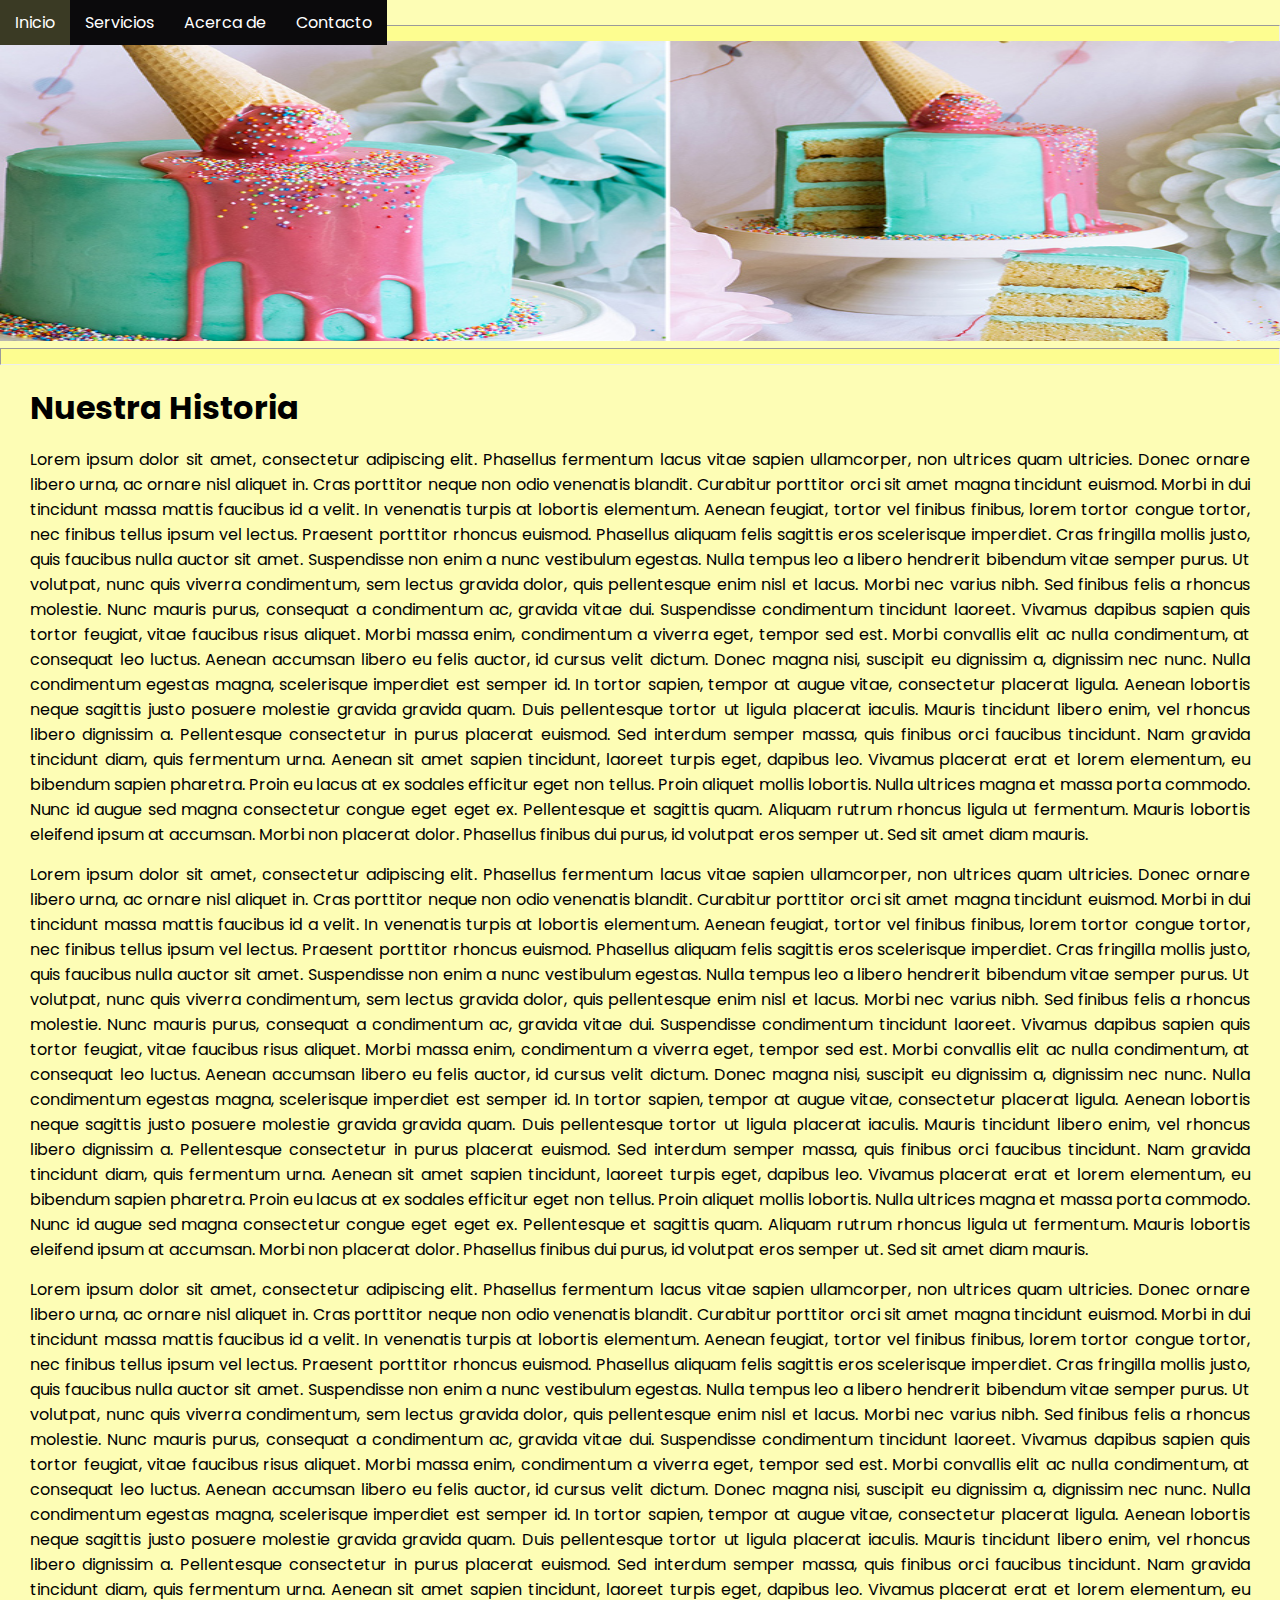
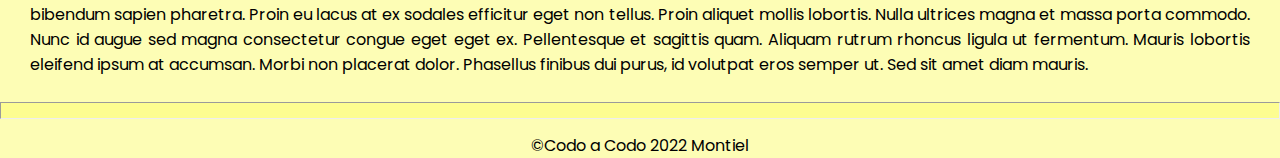
<file: web/index.html>
<!DOCTYPE html>
<html lang="en">
<head>
    <title>Proyecto CaC 2022 Java Montiel</title>
    <link rel="icon" href="./Images/CodoACodo.png">
    <meta charset="UTF-8">
    <meta http-equiv="X-UA-Compatible" content="IE=edge">
    <meta name="viewport" content="width=device-width, initial-scale=1.0">
    <link href="./Css/index.css" rel="stylesheet" type="text/css" />
</head>
<body id="body">
    <div id="header">
        <ul class="nav">
            <li><a href="">Inicio</a></li>
            <li><a href="">Servicios</a>
                <ul>
                    <li><a href="./venta.html">Venta</a></li>
                    <li><a href="./mantenimiento.html">Colocacion</a></li>
                    <li><a href="./mantenimiento.html">Reparacion</a></li>
                    <li><a href="">Pedidos</a>
                    <ul>
                        <li><a href="login.html">Ingresar</a></li>
                        <li><a href="consultarpedidos.html">Consultar</a></li>
                    </ul>
                    </li>
                </ul>
            </li>
                <li><a href="">Acerca de</a>
                    <ul>
                        <li><a href="./nosotros.html">Nosotros</a></li>
                        <li><a href="./mision.html">Nuestra Mision</a></li>
                        <li><a href="./historia.html">Historia</a></li>
                    </ul>
                </li>
            <li><a href="contact.html">Contacto</a></li>
        </ul>
    </div>
    <br>
    <div class="imagen">
        <hr>
            <img src="./Images/drip-cake-espectacular.jpg" alt="Imagen Fondo" title="Fondo" height="300" style="width:100%; margin: 0px auto 0px auto;">
        <hr>
    </div>
    <div class="texto">
        <h1>Nuestra Historia</h1>
        <p>Lorem ipsum dolor sit amet, consectetur adipiscing elit. Phasellus fermentum lacus vitae sapien ullamcorper, non ultrices quam ultricies. Donec ornare libero urna, ac ornare nisl aliquet in. Cras porttitor neque non odio venenatis blandit. Curabitur porttitor orci sit amet magna tincidunt euismod. Morbi in dui tincidunt massa mattis faucibus id a velit. In venenatis turpis at lobortis elementum. Aenean feugiat, tortor vel finibus finibus, lorem tortor congue tortor, nec finibus tellus ipsum vel lectus.

            Praesent porttitor rhoncus euismod. Phasellus aliquam felis sagittis eros scelerisque imperdiet. Cras fringilla mollis justo, quis faucibus nulla auctor sit amet. Suspendisse non enim a nunc vestibulum egestas. Nulla tempus leo a libero hendrerit bibendum vitae semper purus. Ut volutpat, nunc quis viverra condimentum, sem lectus gravida dolor, quis pellentesque enim nisl et lacus. Morbi nec varius nibh. Sed finibus felis a rhoncus molestie. Nunc mauris purus, consequat a condimentum ac, gravida vitae dui. Suspendisse condimentum tincidunt laoreet. Vivamus dapibus sapien quis tortor feugiat, vitae faucibus risus aliquet. Morbi massa enim, condimentum a viverra eget, tempor sed est. Morbi convallis elit ac nulla condimentum, at consequat leo luctus. Aenean accumsan libero eu felis auctor, id cursus velit dictum.
            
            Donec magna nisi, suscipit eu dignissim a, dignissim nec nunc. Nulla condimentum egestas magna, scelerisque imperdiet est semper id. In tortor sapien, tempor at augue vitae, consectetur placerat ligula. Aenean lobortis neque sagittis justo posuere molestie gravida gravida quam. Duis pellentesque tortor ut ligula placerat iaculis. Mauris tincidunt libero enim, vel rhoncus libero dignissim a. Pellentesque consectetur in purus placerat euismod. Sed interdum semper massa, quis finibus orci faucibus tincidunt. Nam gravida tincidunt diam, quis fermentum urna.
            
            Aenean sit amet sapien tincidunt, laoreet turpis eget, dapibus leo. Vivamus placerat erat et lorem elementum, eu bibendum sapien pharetra. Proin eu lacus at ex sodales efficitur eget non tellus. Proin aliquet mollis lobortis. Nulla ultrices magna et massa porta commodo. Nunc id augue sed magna consectetur congue eget eget ex. Pellentesque et sagittis quam. Aliquam rutrum rhoncus ligula ut fermentum. Mauris lobortis eleifend ipsum at accumsan. Morbi non placerat dolor. Phasellus finibus dui purus, id volutpat eros semper ut. Sed sit amet diam mauris.</p>
        <p>Lorem ipsum dolor sit amet, consectetur adipiscing elit. Phasellus fermentum lacus vitae sapien ullamcorper, non ultrices quam ultricies. Donec ornare libero urna, ac ornare nisl aliquet in. Cras porttitor neque non odio venenatis blandit. Curabitur porttitor orci sit amet magna tincidunt euismod. Morbi in dui tincidunt massa mattis faucibus id a velit. In venenatis turpis at lobortis elementum. Aenean feugiat, tortor vel finibus finibus, lorem tortor congue tortor, nec finibus tellus ipsum vel lectus.

            Praesent porttitor rhoncus euismod. Phasellus aliquam felis sagittis eros scelerisque imperdiet. Cras fringilla mollis justo, quis faucibus nulla auctor sit amet. Suspendisse non enim a nunc vestibulum egestas. Nulla tempus leo a libero hendrerit bibendum vitae semper purus. Ut volutpat, nunc quis viverra condimentum, sem lectus gravida dolor, quis pellentesque enim nisl et lacus. Morbi nec varius nibh. Sed finibus felis a rhoncus molestie. Nunc mauris purus, consequat a condimentum ac, gravida vitae dui. Suspendisse condimentum tincidunt laoreet. Vivamus dapibus sapien quis tortor feugiat, vitae faucibus risus aliquet. Morbi massa enim, condimentum a viverra eget, tempor sed est. Morbi convallis elit ac nulla condimentum, at consequat leo luctus. Aenean accumsan libero eu felis auctor, id cursus velit dictum.
            
            Donec magna nisi, suscipit eu dignissim a, dignissim nec nunc. Nulla condimentum egestas magna, scelerisque imperdiet est semper id. In tortor sapien, tempor at augue vitae, consectetur placerat ligula. Aenean lobortis neque sagittis justo posuere molestie gravida gravida quam. Duis pellentesque tortor ut ligula placerat iaculis. Mauris tincidunt libero enim, vel rhoncus libero dignissim a. Pellentesque consectetur in purus placerat euismod. Sed interdum semper massa, quis finibus orci faucibus tincidunt. Nam gravida tincidunt diam, quis fermentum urna.
            
            Aenean sit amet sapien tincidunt, laoreet turpis eget, dapibus leo. Vivamus placerat erat et lorem elementum, eu bibendum sapien pharetra. Proin eu lacus at ex sodales efficitur eget non tellus. Proin aliquet mollis lobortis. Nulla ultrices magna et massa porta commodo. Nunc id augue sed magna consectetur congue eget eget ex. Pellentesque et sagittis quam. Aliquam rutrum rhoncus ligula ut fermentum. Mauris lobortis eleifend ipsum at accumsan. Morbi non placerat dolor. Phasellus finibus dui purus, id volutpat eros semper ut. Sed sit amet diam mauris.</p>
        <p>Lorem ipsum dolor sit amet, consectetur adipiscing elit. Phasellus fermentum lacus vitae sapien ullamcorper, non ultrices quam ultricies. Donec ornare libero urna, ac ornare nisl aliquet in. Cras porttitor neque non odio venenatis blandit. Curabitur porttitor orci sit amet magna tincidunt euismod. Morbi in dui tincidunt massa mattis faucibus id a velit. In venenatis turpis at lobortis elementum. Aenean feugiat, tortor vel finibus finibus, lorem tortor congue tortor, nec finibus tellus ipsum vel lectus.

            Praesent porttitor rhoncus euismod. Phasellus aliquam felis sagittis eros scelerisque imperdiet. Cras fringilla mollis justo, quis faucibus nulla auctor sit amet. Suspendisse non enim a nunc vestibulum egestas. Nulla tempus leo a libero hendrerit bibendum vitae semper purus. Ut volutpat, nunc quis viverra condimentum, sem lectus gravida dolor, quis pellentesque enim nisl et lacus. Morbi nec varius nibh. Sed finibus felis a rhoncus molestie. Nunc mauris purus, consequat a condimentum ac, gravida vitae dui. Suspendisse condimentum tincidunt laoreet. Vivamus dapibus sapien quis tortor feugiat, vitae faucibus risus aliquet. Morbi massa enim, condimentum a viverra eget, tempor sed est. Morbi convallis elit ac nulla condimentum, at consequat leo luctus. Aenean accumsan libero eu felis auctor, id cursus velit dictum.
            
            Donec magna nisi, suscipit eu dignissim a, dignissim nec nunc. Nulla condimentum egestas magna, scelerisque imperdiet est semper id. In tortor sapien, tempor at augue vitae, consectetur placerat ligula. Aenean lobortis neque sagittis justo posuere molestie gravida gravida quam. Duis pellentesque tortor ut ligula placerat iaculis. Mauris tincidunt libero enim, vel rhoncus libero dignissim a. Pellentesque consectetur in purus placerat euismod. Sed interdum semper massa, quis finibus orci faucibus tincidunt. Nam gravida tincidunt diam, quis fermentum urna.
            
            Aenean sit amet sapien tincidunt, laoreet turpis eget, dapibus leo. Vivamus placerat erat et lorem elementum, eu bibendum sapien pharetra. Proin eu lacus at ex sodales efficitur eget non tellus. Proin aliquet mollis lobortis. Nulla ultrices magna et massa porta commodo. Nunc id augue sed magna consectetur congue eget eget ex. Pellentesque et sagittis quam. Aliquam rutrum rhoncus ligula ut fermentum. Mauris lobortis eleifend ipsum at accumsan. Morbi non placerat dolor. Phasellus finibus dui purus, id volutpat eros semper ut. Sed sit amet diam mauris.</p>
    </div>
    <br>
    <hr>
    <footer class="text-muted text-center text-small">
        <p class="mb-1">&copy;Codo a Codo 2022 Montiel</p>
    </footer>
</body>
</html>
</file>
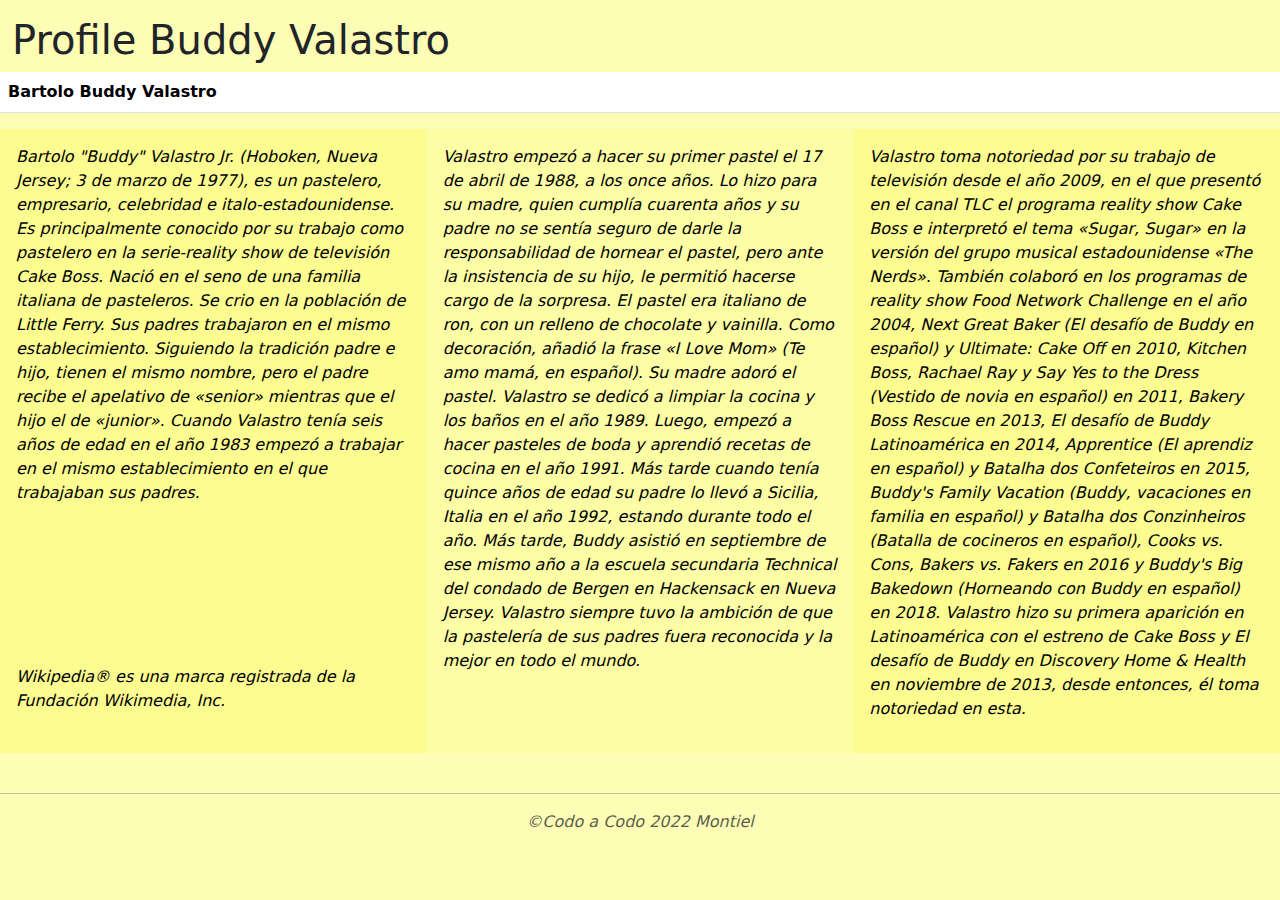
<file: web/buddy.html>
<!DOCTYPE html>
<html lang="en">
<head>
    <title>Proyecto CaC 2022 Java Montiel</title>
    <link rel="icon" href="./Images/CodoACodo.png">
    <meta charset="UTF-8">
    <meta http-equiv="X-UA-Compatible" content="IE=edge">
    <meta name="viewport" content="width=device-width, initial-scale=1">
    <link href="https://cdn.jsdelivr.net/npm/bootstrap@5.1.3/dist/css/bootstrap.min.css" rel="stylesheet">
    <script src="https://cdn.jsdelivr.net/npm/bootstrap@5.1.3/dist/js/bootstrap.bundle.min.js"></script>
    <link href="./Css/buddy.css" rel="stylesheet" type="text/css" />
</head>
<body>
    <div class="container-fluid mt-3">
        <h1>Profile Buddy Valastro</h1>
        <div class="row">
          <table class="table">
          <thead>
            <tr>
              <th>Bartolo Buddy Valastro</th>
            </tr>
          </thead>
          </table>
          <div id="uno" class="col-sm-4 p-3 text-black"><p>Bartolo "Buddy" Valastro Jr. (Hoboken, Nueva Jersey; 3 de marzo de 1977), es un pastelero, empresario, celebridad e italo-estadounidense. Es principalmente conocido por su trabajo como pastelero en la serie-reality show de televisión Cake Boss. Nació en el seno de una familia italiana de pasteleros. Se crio en la población de Little Ferry. Sus padres trabajaron en el mismo establecimiento. Siguiendo la tradición padre e hijo, tienen el mismo nombre, 
            pero el padre recibe el apelativo de «senior» mientras que el hijo el de «junior». Cuando Valastro tenía seis años de edad en el año 1983 empezó a trabajar en el mismo establecimiento en el que trabajaban sus padres.</p><br><br><br><br><br><br><p>Wikipedia® es una marca registrada de la Fundación Wikimedia, Inc.</p></div>
          <div id="dos" class="col-sm-4 p-3 text-black"><p>Valastro empezó a hacer su primer pastel el 17 de abril de 1988, a los once años. Lo hizo para su madre, quien cumplía cuarenta años y su padre no se sentía seguro de darle la responsabilidad de hornear el pastel, pero ante la insistencia de su hijo, le permitió hacerse cargo de la sorpresa. El pastel era italiano de ron, con un relleno de chocolate y vainilla. Como decoración, añadió la frase «I Love Mom» (Te amo mamá, en español). Su madre adoró el pastel.
            Valastro se dedicó a limpiar la cocina y los baños en el año 1989. Luego, empezó a hacer pasteles de boda y aprendió recetas de cocina en el año 1991. Más tarde cuando tenía quince años de edad su padre lo llevó a Sicilia, Italia en el año 1992, estando durante todo el año.
            Más tarde, Buddy asistió en septiembre de ese mismo año a la escuela secundaria Technical del condado de Bergen en Hackensack en Nueva Jersey. Valastro siempre tuvo la ambición de que la pastelería de sus padres fuera reconocida y la mejor en todo el mundo.</p></div>
          <div id="tres" class="col-sm-4 p-3 text-black"><p>Valastro toma notoriedad por su trabajo de televisión desde el año 2009, en el que presentó en el canal TLC el programa reality show Cake Boss e interpretó el tema «Sugar, Sugar» en la versión del grupo musical estadounidense «The Nerds». También colaboró en los programas de reality show Food Network Challenge en el año 2004, Next Great Baker (El desafío de Buddy en español) y Ultimate: Cake Off en 2010, Kitchen Boss, Rachael Ray y Say Yes to the Dress (Vestido de novia en español) en 2011, 
            Bakery Boss Rescue en 2013, El desafío de Buddy Latinoamérica en 2014, Apprentice (El aprendiz en español) y Batalha dos Confeteiros en 2015, Buddy's Family Vacation (Buddy, vacaciones en familia en español) y Batalha dos Conzinheiros (Batalla de cocineros en español), Cooks vs. Cons, Bakers vs. Fakers en 2016 y Buddy's Big Bakedown (Horneando con Buddy en español) en 2018. Valastro hizo su primera aparición en Latinoamérica con el estreno de Cake Boss y El desafío de Buddy en Discovery Home & Health en noviembre de 2013, desde entonces, él toma notoriedad en esta.</p></div>
        </div>
      </div>
      <br>
      <hr>
  <footer class="text-muted text-center text-small">
    <p class="mb-1">&copy;Codo a Codo 2022 Montiel</p>
  </footer>
</body>
</html>
</file>
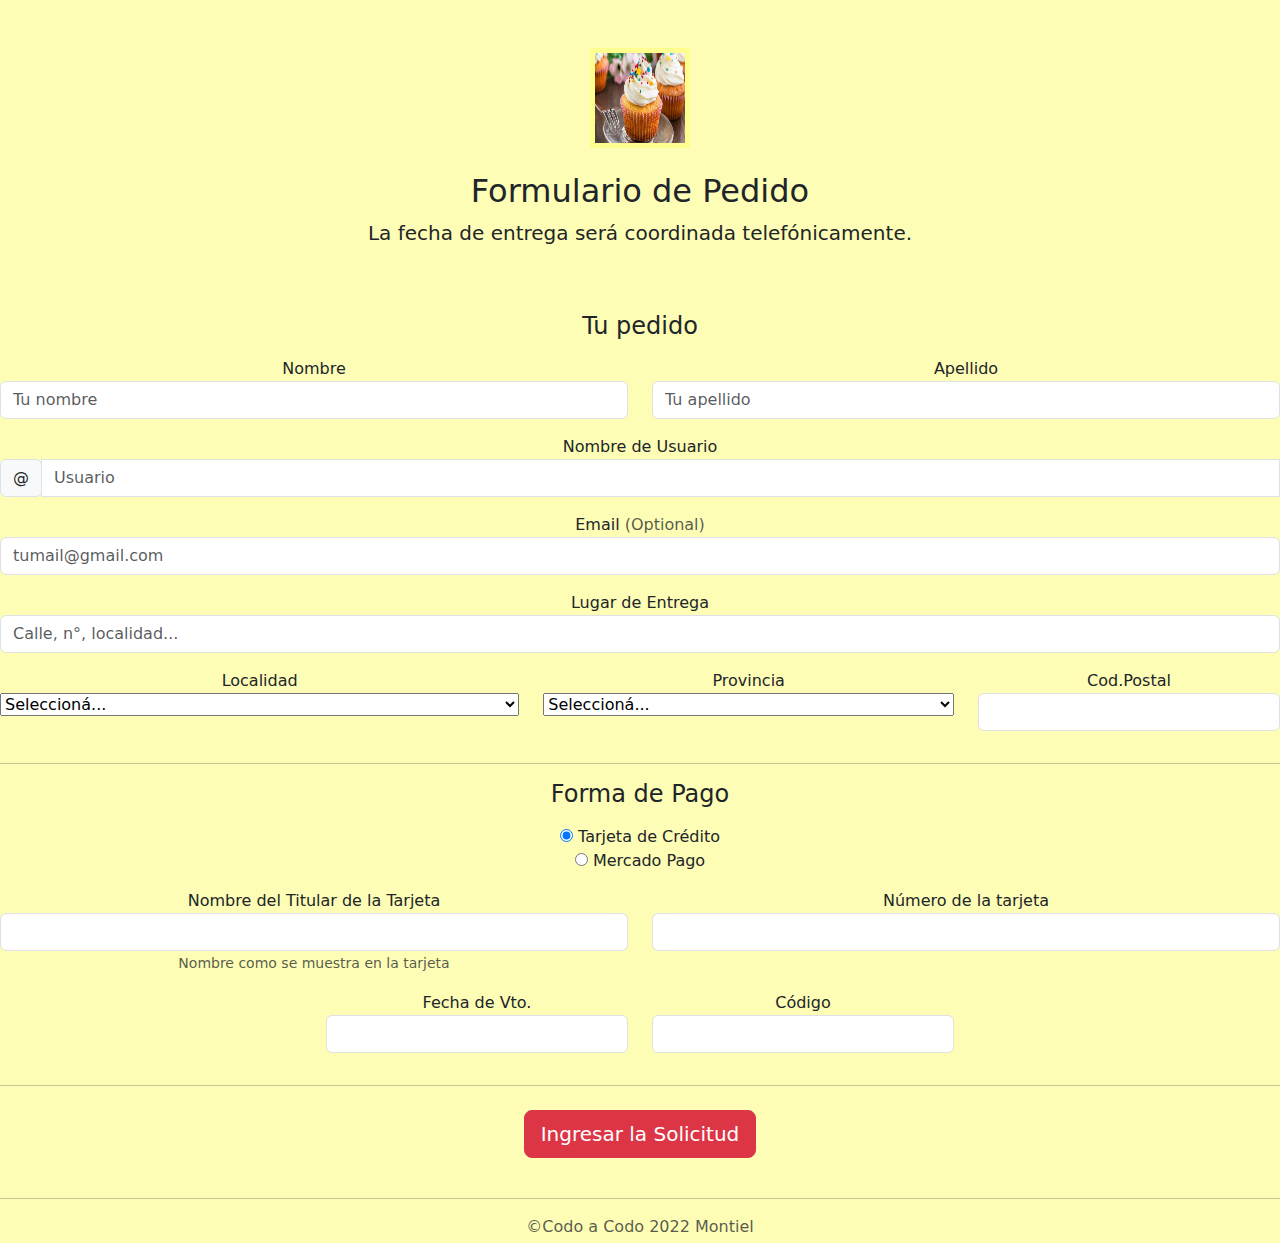
<file: web/consultarpedidos.html>
<!DOCTYPE html>
<html lang="en">
<head>
    <title>Proyecto CaC 2022 Java Montiel</title>
    <link rel="icon" href="./Images/CodoACodo.png">
    <meta charset="UTF-8">
    <meta http-equiv="X-UA-Compatible" content="IE=edge">
    <meta name="viewport" content="width=device-width, initial-scale=1.0">
    <link href="https://cdn.jsdelivr.net/npm/bootstrap@5.1.3/dist/css/bootstrap.min.css" rel="stylesheet">
    <script src="https://cdn.jsdelivr.net/npm/bootstrap@5.1.3/dist/js/bootstrap.bundle.min.js"></script>
    <link href="./Css/consultarpedidos.css" rel="stylesheet" type="text/css" />
</head>

<body>
  <div class="py-5 text-center">
    <img class="d-block mx-auto mb-4" src="./Images/cupcakes-de-canela.jpg" style="border:5px solid rgb(253, 253, 144);"alt="logo2" width="100" height="100">
    <h2>Formulario de Pedido</h2>
    <p class="lead">La fecha de entrega será coordinada telefónicamente.</p>
  </div>


    <div class="col-md-12  text-center">
      <h4 class="mb-3">Tu pedido</h4>
      <form class="needs-validation" novalidate>
        <div class="row">
          <div class="col-md-6 mb-3">
            <label for="firstName">Nombre</label>
            <input type="text" class="form-control" id="firstName" placeholder="Tu nombre" value="" required>
            <div class="invalid-feedback">
              Faltó ingresar el nombre.
            </div>
          </div>
          <div class="col-md-6 mb-3">
            <label for="lastName">Apellido</label>
            <input type="text" class="form-control" id="lastName" placeholder="Tu apellido" value="" required>
            <div class="invalid-feedback">
              Faltó ingresar el apellido.
            </div>
          </div>
        </div>

        <div class="mb-3">
          <label for="username">Nombre de Usuario</label>
          <div class="input-group">
            <div class="input-group-prepend">
              <span class="input-group-text">@</span>
            </div>
            <input type="text" class="form-control" id="username" placeholder="Usuario" required>
            <div class="invalid-feedback" style="width: 100%;">
              Faltó ingresar el usuario.
            </div>
          </div>
        </div>

        <div class="mb-3">
          <label for="email">Email <span class="text-muted">(Optional)</span></label>
          <input type="email" class="form-control" id="email" placeholder="tumail@gmail.com">
          <div class="invalid-feedback">
            El Email parece inválido.
          </div>
        </div>

        <div class="mb-3">
          <label for="address">Lugar de Entrega</label>
          <input type="text" class="form-control" id="address" placeholder="Calle, n°, localidad..." required>
          <div class="invalid-feedback">
            Faltó ingresar el domicilio de entrega.
          </div>
        </div>

        

        <div class="row">
          <div class="col-md-5 mb-3">
            <label for="country">Localidad</label>
            <select class="custom-select d-block w-100" id="country" required>
              <option value="">Seleccioná...</option>
              <option>Moreno</option>
            </select>
            <div class="invalid-feedback">
              Seleccioná una localidad válida.
            </div>
          </div>
          <div class="col-md-4 mb-3">
            <label for="state">Provincia</label>
            <select class="custom-select d-block w-100" id="state" required>
              <option value="">Seleccioná...</option>
              <option>Buenos Aires</option>
              <option>Tucumán</option>			  
            </select>
            <div class="invalid-feedback">
              Seleccioná una provincia válida.
            </div>
          </div>
          <div class="col-md-3 mb-3">
            <label for="zip">Cod.Postal</label>
            <input type="text" class="form-control" id="zip" placeholder="" required>
            <div class="invalid-feedback">
              Faltó ingresar el Código Postal.
            </div>
          </div>
        </div>

        
        <hr class="mb-6">

        <h4 class="mb-3">Forma de Pago</h4>

        <div class="d-block my-3">
          <div class="custom-control custom-radio">
            <input id="credit" name="paymentMethod" type="radio" class="custom-control-input" checked required>
            <label class="custom-control-label" for="credit">Tarjeta de Crédito</label>
          </div>
          <div class="custom-control custom-radio">
            <input id="debit" name="paymentMethod" type="radio" class="custom-control-input" required>
            <label class="custom-control-label" for="debit">Mercado Pago</label>
          </div>
         
        </div>
        <div class="row">
          <div class="col-md-6 mb-3">
            <label for="cc-name">Nombre del Titular de la Tarjeta</label>
            <input type="text" class="form-control" id="cc-name" placeholder="" required>
            <small class="text-muted">Nombre como se muestra en la tarjeta</small>
            <div class="invalid-feedback">
              El nombre debe ser ingresado.
            </div>
          </div>
          <div class="col-md-6 mb-3">
            <label for="cc-number">Número de la tarjeta</label>
            <input type="text" class="form-control" id="cc-number" placeholder="" required>
            <div class="invalid-feedback">
              El n° es obligatorio. 
            </div>
          </div>
        </div>
        <div class="row">
		          <div class="col-md-3 mb-3"></div>
          <div class="col-md-3 mb-3">
            <label for="cc-expiration">Fecha de Vto.</label>
            <input type="text" class="form-control" id="cc-expiration" placeholder="" required>
            <div class="invalid-feedback">
              Falta ingresar la fecha de Vto.
            </div>
          </div>
          <div class="col-md-3 mb-3">
            <label for="cc-cvv">Código</label>
            <input type="text" class="form-control" id="cc-cvv" placeholder="" required>
            <div class="invalid-feedback">
              N° de seguridad obligatorio.
            </div>
          </div>
        </div>
		<hr class="mb-4">	
		<div class="row">
		<div class="col-4"></div>				
		<div class="col-4">
        <button class="btn btn-danger btn-lg btn-block" type="submit">Ingresar la Solicitud</button>
		</div>
		</div>
      </form>
    </div>
  </div>
  <br>
  <hr>
  <footer class="text-muted text-center text-small">
    <p class="mb-1">&copy;Codo a Codo 2022 Montiel</p>
  </footer>
</div>
</body>
</html>
</file>
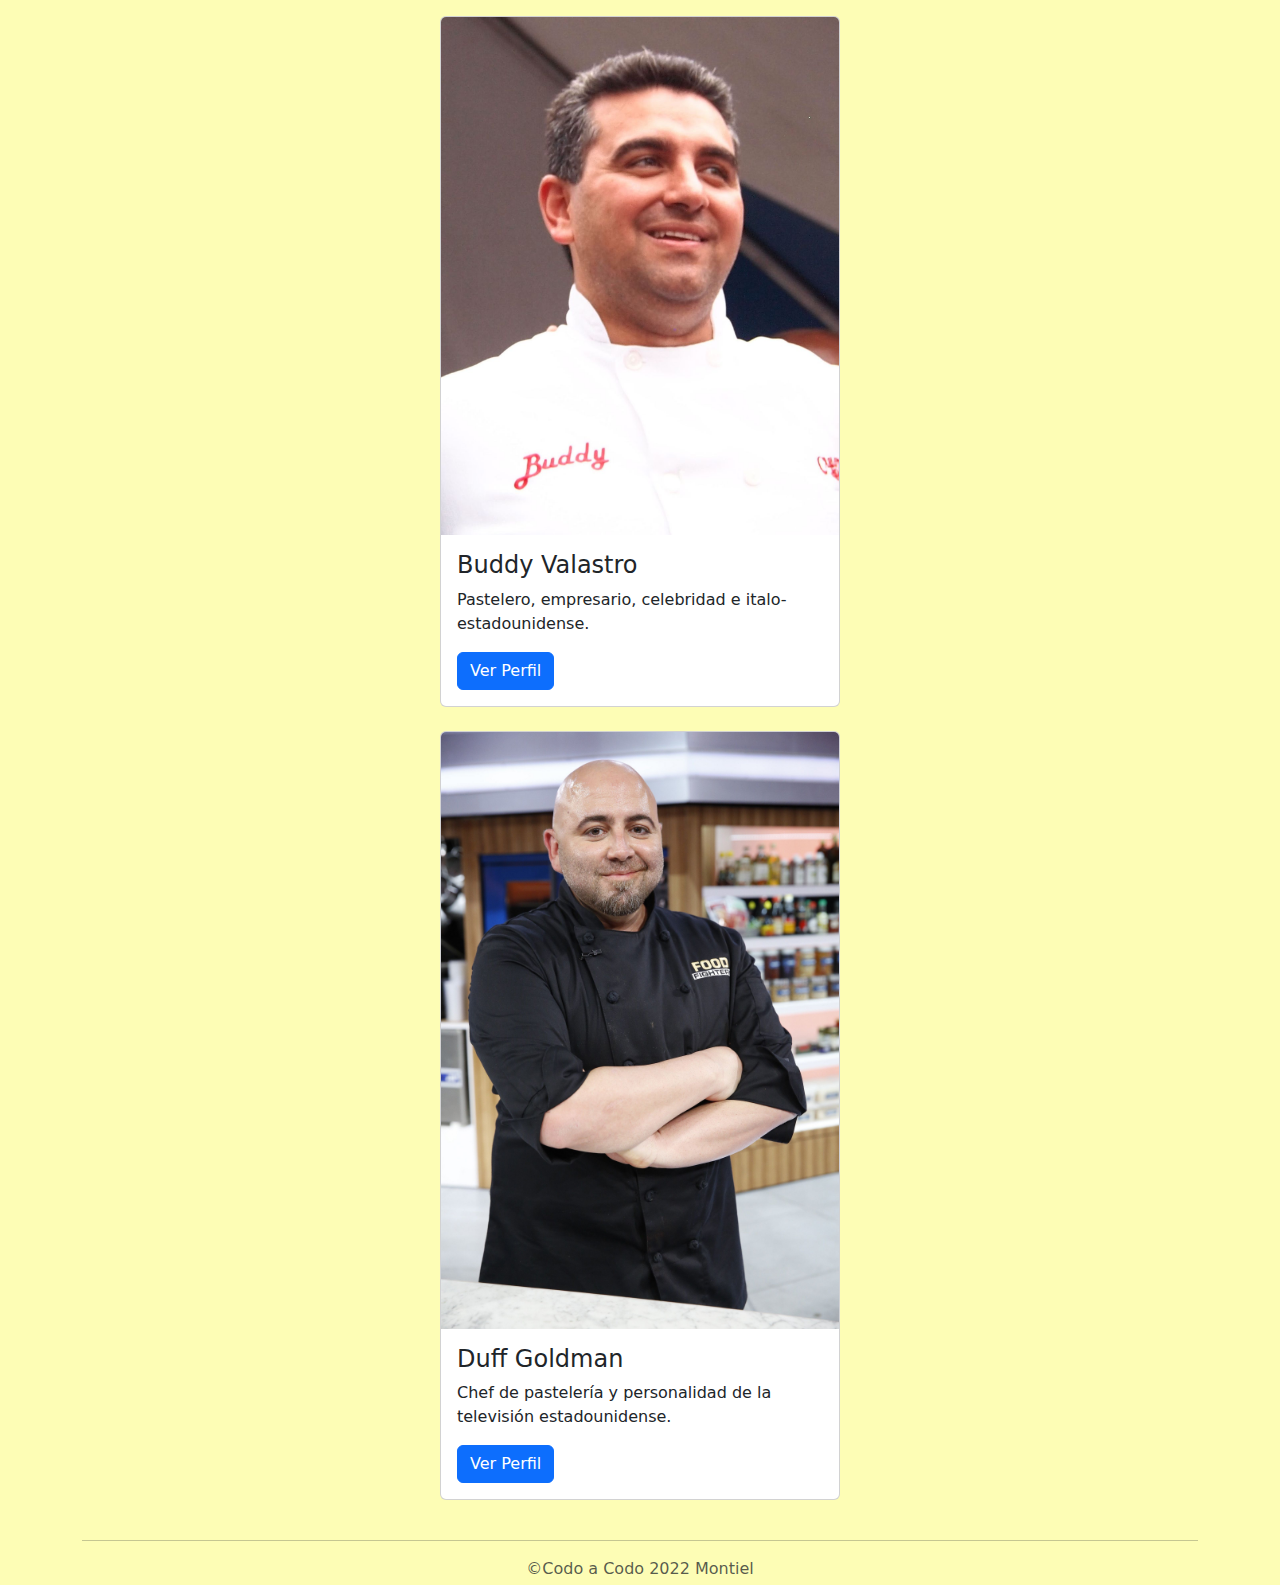
<file: web/contact.html>
<!DOCTYPE html>
<html lang="en">
<head>
  <title>Proyecto CaC 2022 Java Montiel</title>
  <link rel="icon" href="./Images/CodoACodo.png">
  <meta charset="utf-8">
  <meta name="viewport" content="width=device-width, initial-scale=1">
  <link href="https://cdn.jsdelivr.net/npm/bootstrap@5.1.3/dist/css/bootstrap.min.css" rel="stylesheet">
  <script src="https://cdn.jsdelivr.net/npm/bootstrap@5.1.3/dist/js/bootstrap.bundle.min.js"></script>
  <link href="./Css/contact.css" rel="stylesheet" type="text/css" />
</head>
<body>
<div class="container mt-3">
  <div class="card" style="width:400px; margin: auto auto">
    <img class="card-img-top" src="./Images/Buddy_Valastro.jpg" alt="Card image" style="width:100%">
    <div class="card-body">
      <h4 class="card-title">Buddy Valastro</h4>
      <p class="card-text">Pastelero, empresario, celebridad e italo-estadounidense.</p>
      <a href="./buddy.html" class="btn btn-primary">Ver Perfil</a>
    </div>
  </div>
  <br>
  <div class="card" style="width:400px; margin: auto auto">
    <img class="card-img-top" src="./Images/Duff_Goldman.jpg" alt="Card image" style="width:100%">
    <div class="card-body">
      <h4 class="card-title">Duff Goldman</h4>
      <p class="card-text">Chef de pastelería y personalidad de la televisión estadounidense.</p>
      <a href="./duff.html" class="btn btn-primary">Ver Perfil</a>
    </div>
  </div>
  <br>
  <hr id="division">
  <footer class="text-muted text-center text-small">
    <p class="mb-1">&copy;Codo a Codo 2022 Montiel</p>
  </footer>
</body>
</html>
</file>
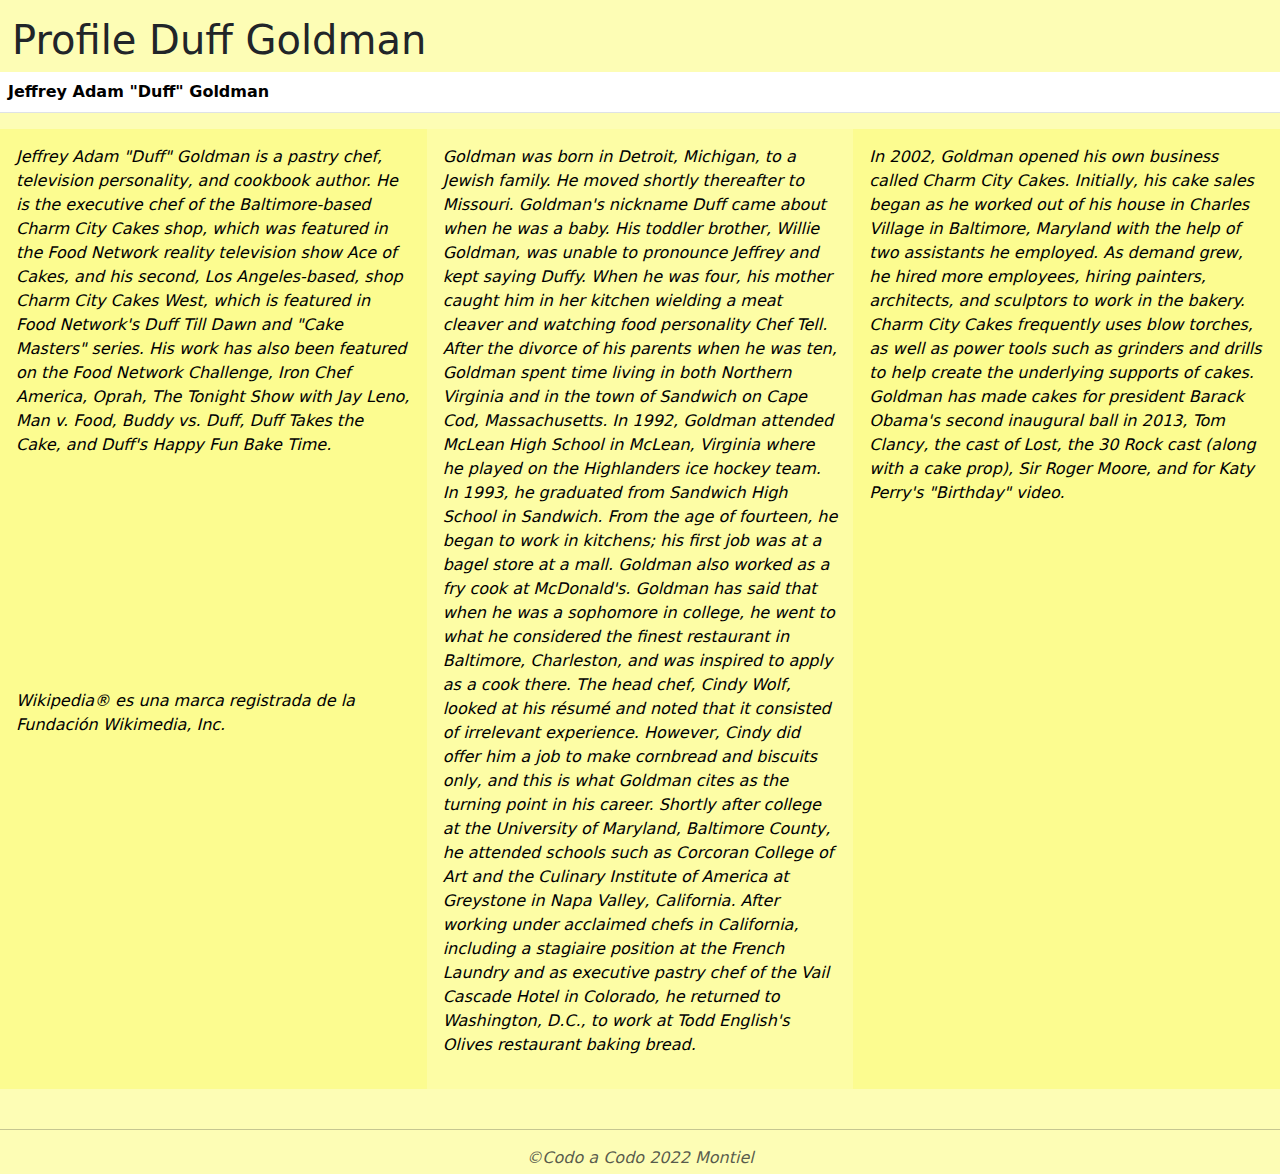
<file: web/duff.html>
<!DOCTYPE html>
<html lang="en">
<head>
    <title>Proyecto CaC 2022 Java Montiel</title>
    <link rel="icon" href="./Images/CodoACodo.png">
    <meta charset="UTF-8">
    <meta http-equiv="X-UA-Compatible" content="IE=edge">
    <meta name="viewport" content="width=device-width, initial-scale=1">
    <link href="https://cdn.jsdelivr.net/npm/bootstrap@5.1.3/dist/css/bootstrap.min.css" rel="stylesheet">
    <script src="https://cdn.jsdelivr.net/npm/bootstrap@5.1.3/dist/js/bootstrap.bundle.min.js"></script>
    <link href="./Css/buddy.css" rel="stylesheet" type="text/css" />
</head>
<body>
    <div class="container-fluid mt-3">
        <h1>Profile Duff Goldman</h1>
        <div class="row">
          <table class="table">
          <thead>
            <tr>
              <th>Jeffrey Adam "Duff" Goldman</th>
            </tr>
          </thead>
          </table>
          <div id="uno" class="col-sm-4 p-3 text-black"><p>Jeffrey Adam "Duff" Goldman is a pastry chef, television personality, and cookbook author. He is the executive chef of the Baltimore-based Charm City Cakes shop, which was featured in the Food Network reality television show Ace of Cakes, and his second, Los Angeles-based, shop Charm City Cakes West, which is featured in Food Network's Duff Till Dawn and "Cake Masters" series. 
            His work has also been featured on the Food Network Challenge, Iron Chef America, Oprah, The Tonight Show with Jay Leno, Man v. Food, Buddy vs. Duff, Duff Takes the Cake, and Duff's Happy Fun Bake Time.</p><br><br><br><br><br><br><br><br><br><p>Wikipedia® es una marca registrada de la Fundación Wikimedia, Inc.</p></div>
          <div id="dos" class="col-sm-4 p-3 text-black"><p>Goldman was born in Detroit, Michigan, to a Jewish family. He moved shortly thereafter to Missouri. Goldman's nickname Duff came about when he was a baby. His toddler brother, Willie Goldman, was unable to pronounce Jeffrey and kept saying Duffy. When he was four, his mother caught him in her kitchen wielding a meat cleaver and watching food personality Chef Tell.
            After the divorce of his parents when he was ten, Goldman spent time living in both Northern Virginia and in the town of Sandwich on Cape Cod, Massachusetts. In 1992, Goldman attended McLean High School in McLean, Virginia where he played on the Highlanders ice hockey team. In 1993, he graduated from Sandwich High School in Sandwich.
            From the age of fourteen, he began to work in kitchens; his first job was at a bagel store at a mall. Goldman also worked as a fry cook at McDonald's. Goldman has said that when he was a sophomore in college, he went to what he considered the finest restaurant in Baltimore, Charleston, and was inspired to apply as a cook there. The head chef, Cindy Wolf, looked at his résumé and noted that it consisted of irrelevant experience. However, Cindy did offer him a job to make cornbread and biscuits only, and this is what Goldman cites as the turning point in his career. 
            Shortly after college at the University of Maryland, Baltimore County, he attended schools such as Corcoran College of Art and the Culinary Institute of America at Greystone in Napa Valley, California. After working under acclaimed chefs in California, including a stagiaire position at the French Laundry and as executive pastry chef of the Vail Cascade Hotel in Colorado, he returned to Washington, D.C., to work at Todd English's Olives restaurant baking bread.</p></div>
          <div id="tres" class="col-sm-4 p-3 text-black"><p>In 2002, Goldman opened his own business called Charm City Cakes. Initially, his cake sales began as he worked out of his house in Charles Village in Baltimore, Maryland with the help of two assistants he employed. As demand grew, he hired more employees, hiring painters, architects, and sculptors to work in the bakery. Charm City Cakes frequently uses blow torches, as well as power tools such as grinders and drills to help create the underlying supports of cakes.
            Goldman has made cakes for president Barack Obama's second inaugural ball in 2013, Tom Clancy, the cast of Lost, the 30 Rock cast (along with a cake prop), Sir Roger Moore, and for Katy Perry's "Birthday" video.</p></div>
        </div>
      </div>
      <br>
      <hr>
  <footer class="text-muted text-center text-small">
    <p class="mb-1">&copy;Codo a Codo 2022 Montiel</p>
  </footer>
</body>
</html>
</file>
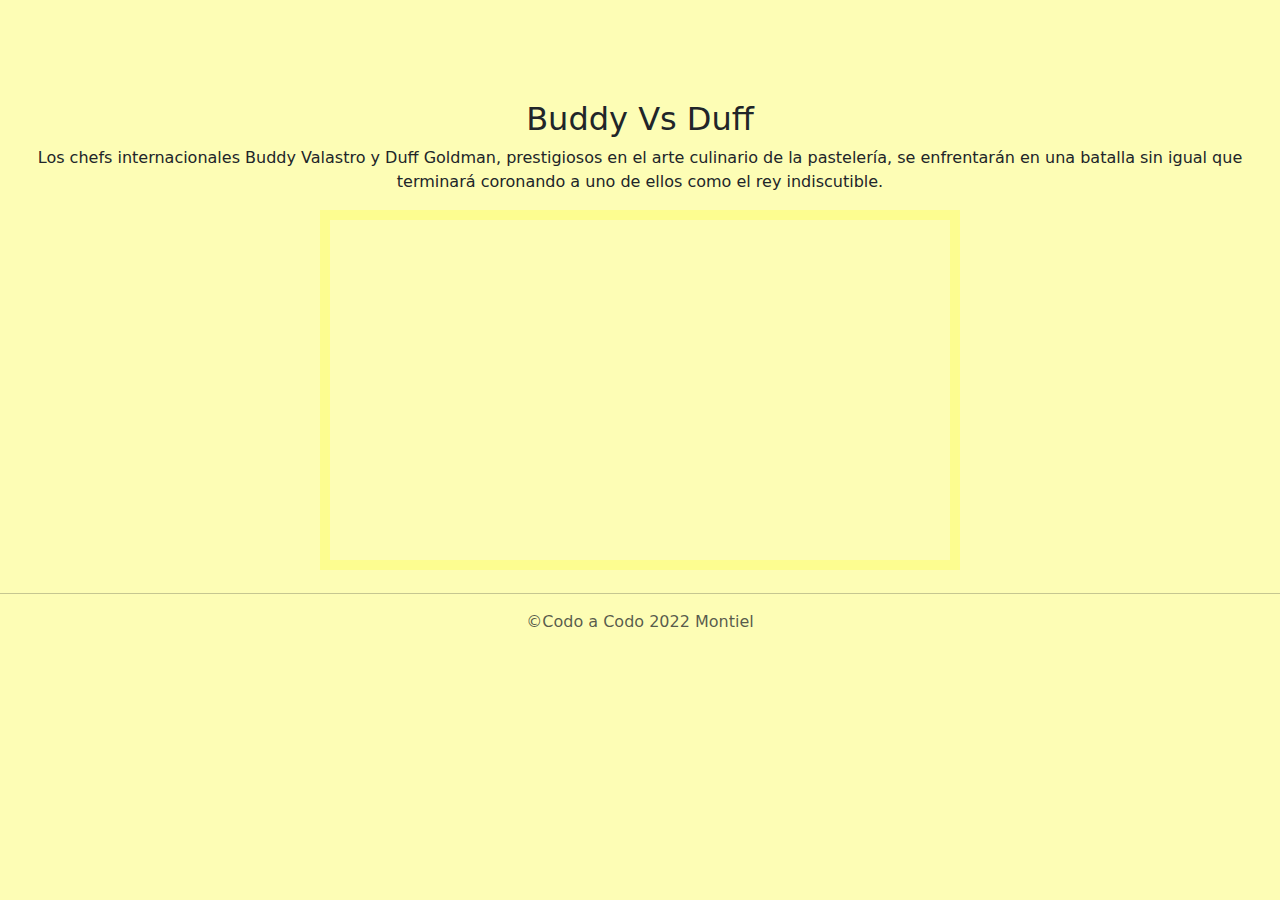
<file: web/historia.html>
<!DOCTYPE html>
<html lang="en">
<head>
  <title>Proyecto CaC 2022 Java Montiel</title>
  <link rel="icon" href="./Images/CodoACodo.png">
  <meta charset="utf-8">
  <meta name="viewport" content="width=device-width, initial-scale=1">
  <link href="https://cdn.jsdelivr.net/npm/bootstrap@5.1.3/dist/css/bootstrap.min.css" rel="stylesheet">
  <script src="https://cdn.jsdelivr.net/npm/bootstrap@5.1.3/dist/js/bootstrap.bundle.min.js"></script>
  <link href="./Css/historia.css" rel="stylesheet" type="text/css" />
</head>
<body class="video">
    <h2>Buddy Vs Duff</h2>
    <p>Los chefs internacionales Buddy Valastro y Duff Goldman, prestigiosos en el arte culinario de la pastelería, se enfrentarán en una batalla sin igual que terminará coronando a uno de ellos como el rey indiscutible.</p>
    <iframe style="border:10px solid rgb(253, 253, 144);" width="640" height="360" src="https://www.youtube.com/embed/y45K3BK2Hok" title="Buddy Vs Duff capitulo 1 completo en Español Latino" frameborder="0" allow="accelerometer; autoplay; clipboard-write; encrypted-media; gyroscope; picture-in-picture" allowfullscreen></iframe>
    <br>
    <hr>
    <footer class="text-muted text-center text-small">
      <p class="mb-1">&copy;Codo a Codo 2022 Montiel</p>
    </footer>
</body>
</head>
</file>
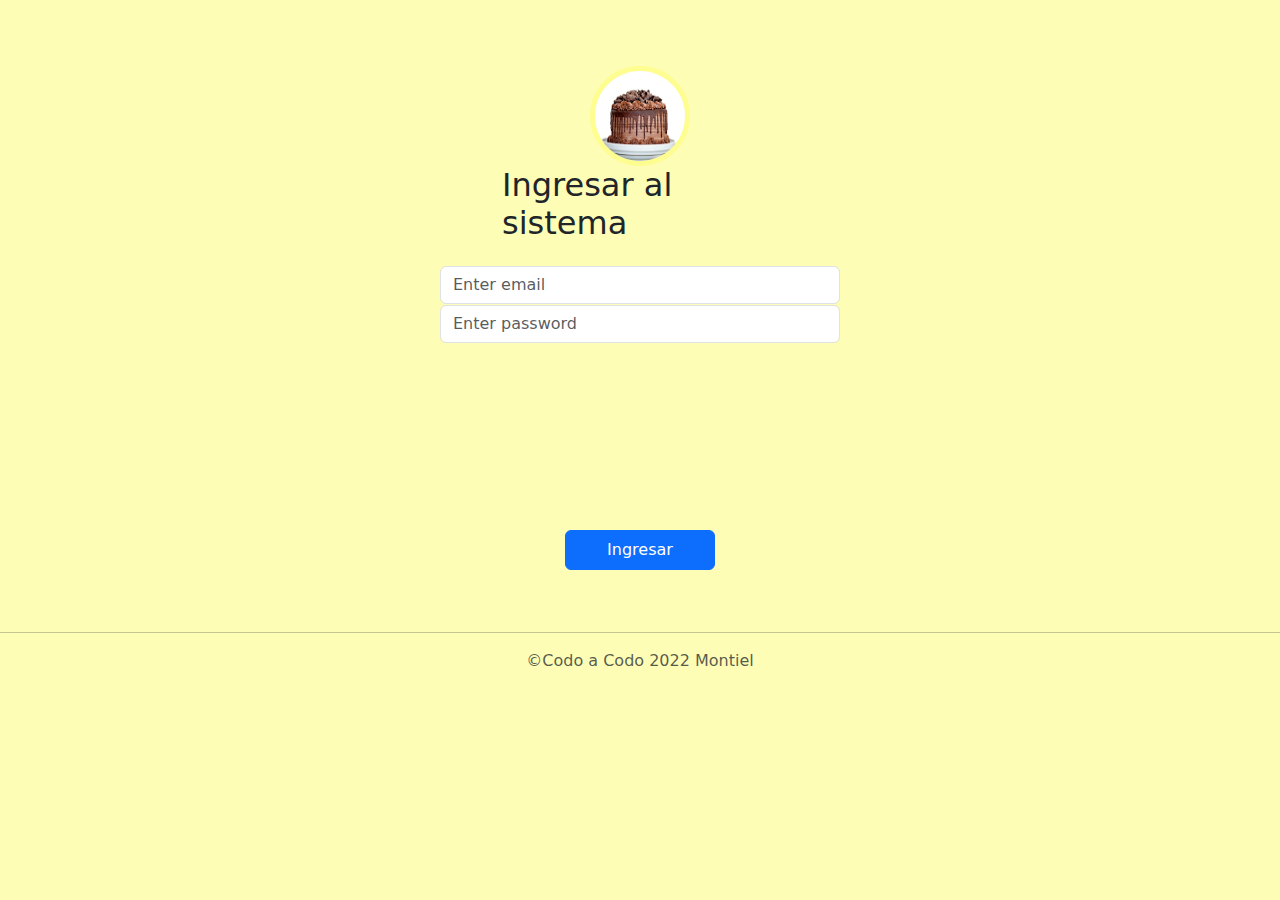
<file: web/login.html>
<!DOCTYPE html>
<html lang="en">
<head>
    <title>Proyecto CaC 2022 Java Montiel</title>
    <link rel="icon" href="./Images/CodoACodo.png">
    <meta charset="UTF-8">
    <meta http-equiv="X-UA-Compatible" content="IE=edge">
    <meta name="viewport" content="width=device-width, initial-scale=1.0">
    <link href="https://cdn.jsdelivr.net/npm/bootstrap@5.1.3/dist/css/bootstrap.min.css" rel="stylesheet">
    <script src="https://cdn.jsdelivr.net/npm/bootstrap@5.1.3/dist/js/bootstrap.bundle.min.js"></script>
    <link href="./Css/login.css" rel="stylesheet" type="text/css" />
</head>
<body>
    <div id="logo" class="container mt-3">           
        <img id="imagen" src="./Images/cake.jpg" style="border:5px solid rgb(253, 253, 144);" class="rounded-circle" alt="Imagen login" width="100" height="100"> 
    </div>
    <div class="container mt-3">
      <div id="texto" class="container mt-3">
        <h2>Ingresar al sistema</h2>
      </div>
        <form action="checkuser" method="post">
        <div id="mail" class="mb-3 mt-3">
          <input type="email" class="form-control" id="inputEmail" placeholder="Enter email" name="email">
        </div>
        <div id="password" class="mb-3">
          <input type="password" class="form-control" id="inputPassword" placeholder="Enter password" name="password">
        </div>
          <button id="button" type="submit" class="btn btn-primary">Ingresar</button>
      </form>
    </div>    
    <br>  
    <hr>
    <footer class="text-muted text-center text-small">
      <p class="mb-1">&copy;Codo a Codo 2022 Montiel</p>
    </footer>
</body>
</html>
</file>
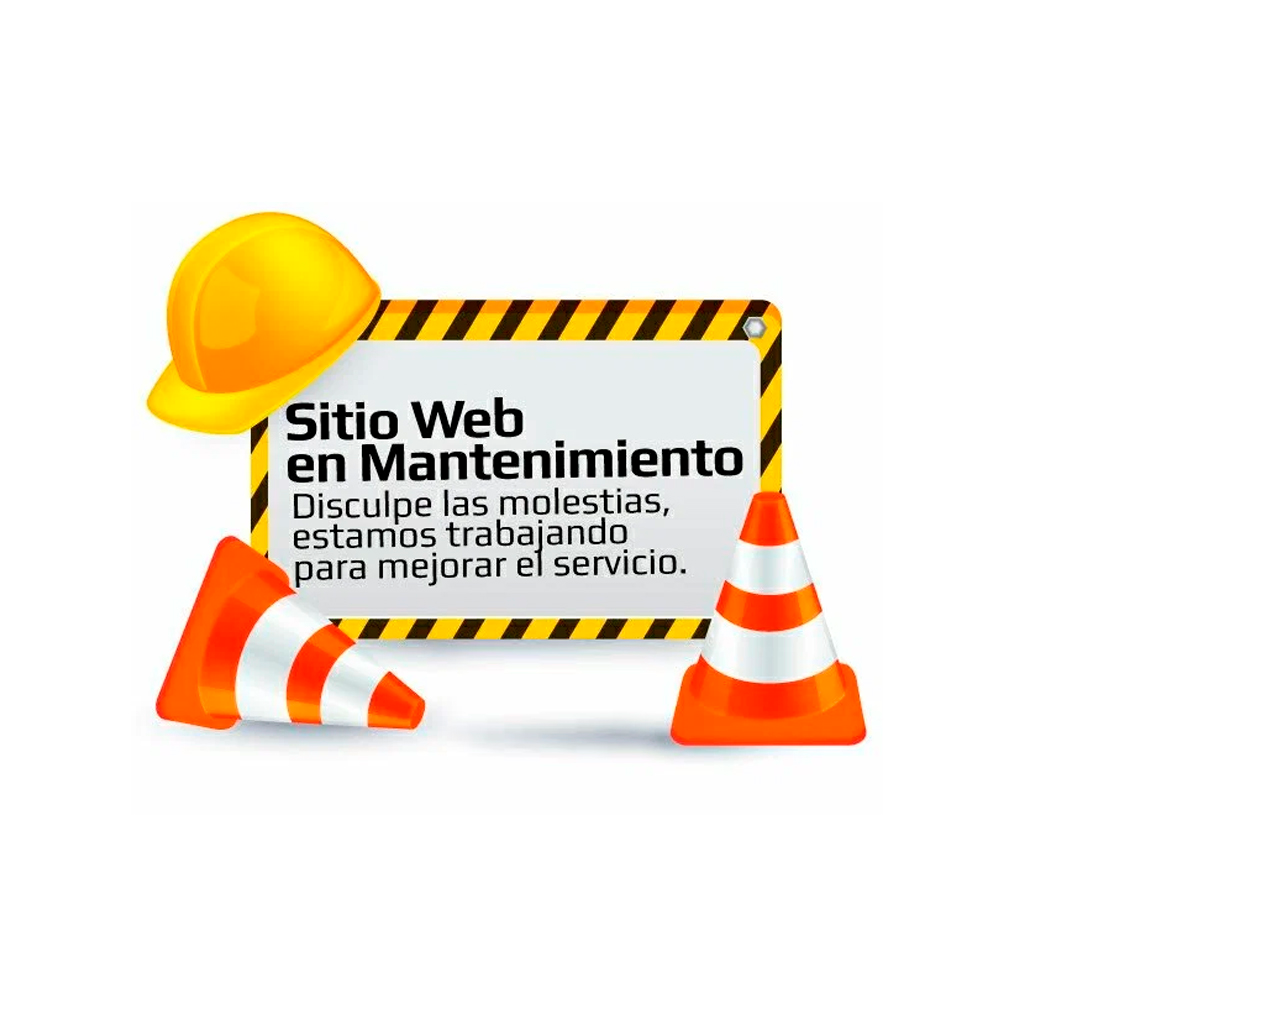
<file: web/mantenimiento.html>
<!DOCTYPE html>
<html lang="en">
<head>
    <title>Proyecto CaC 2022 Java Montiel</title>
    <link rel="icon" href="./Images/CodoACodo.png">
    <meta charset="UTF-8">
    <meta http-equiv="X-UA-Compatible" content="IE=edge">
    <meta name="viewport" content="width=device-width, initial-scale=1.0">
</head>
<body>
    <img src="./Images/sitio-web-en-mantenimiento.jpg" alt="Mantenimiento" title="Fondo1">
</body>
</html>
</file>
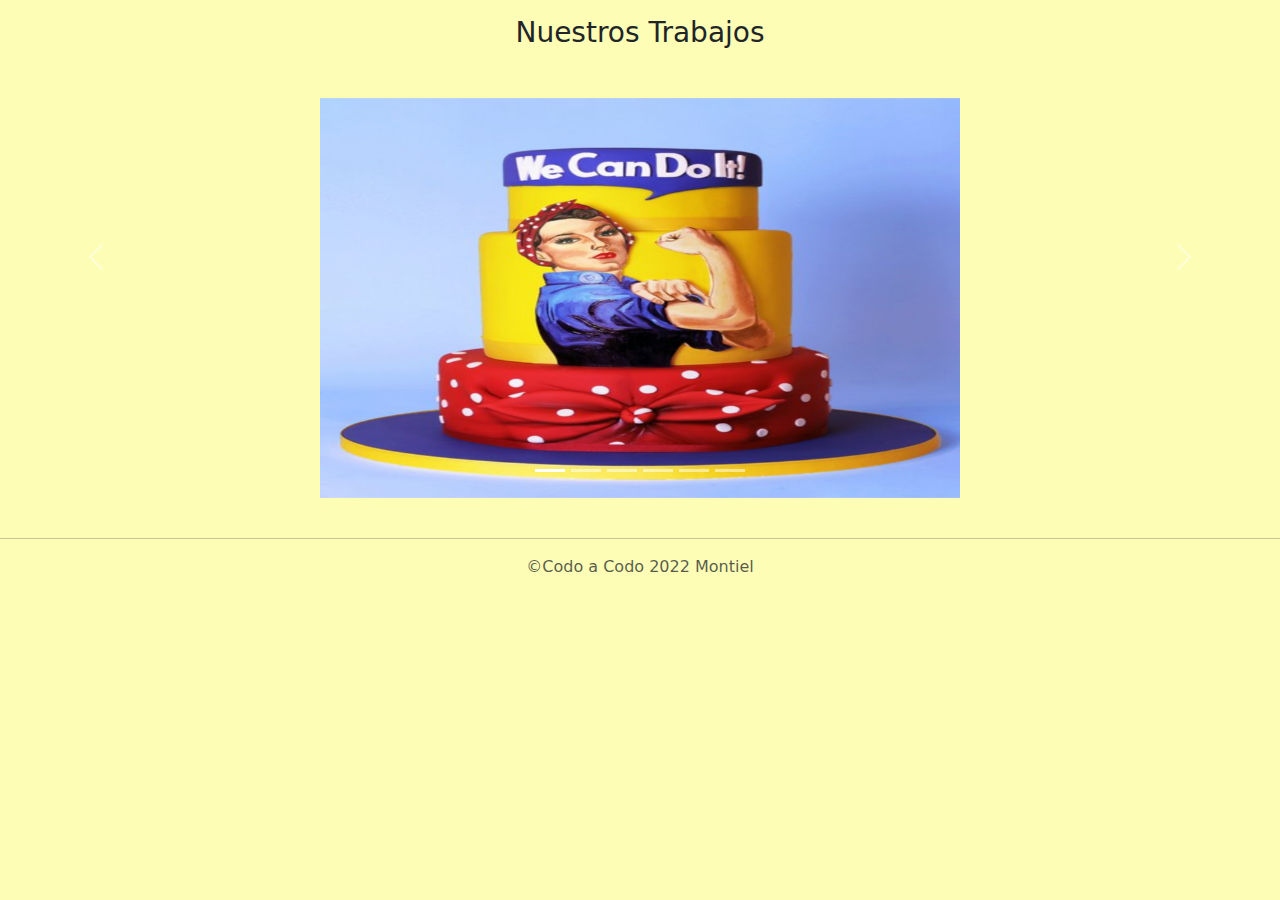
<file: web/mision.html>
<!DOCTYPE html>
<html lang="en">
<head>
  <title>Proyecto CaC 2022 Java Montiel</title>
  <link rel="icon" href="./Images/CodoACodo.png">
  <meta charset="utf-8">
  <meta name="viewport" content="width=device-width, initial-scale=1">
  <link href="https://cdn.jsdelivr.net/npm/bootstrap@5.1.3/dist/css/bootstrap.min.css" rel="stylesheet">
  <script src="https://cdn.jsdelivr.net/npm/bootstrap@5.1.3/dist/js/bootstrap.bundle.min.js"></script>
  <link href="./Css/mision.css" rel="stylesheet" type="text/css" />
</head>
<body>
<div id="demo" class="carousel slide" data-bs-ride="carousel">
  <div class="carousel-indicators">
    <button type="button" data-bs-target="#demo" data-bs-slide-to="0" class="active"></button>
    <button type="button" data-bs-target="#demo" data-bs-slide-to="1"></button>
    <button type="button" data-bs-target="#demo" data-bs-slide-to="2"></button>
    <button type="button" data-bs-target="#demo" data-bs-slide-to="3"></button>
    <button type="button" data-bs-target="#demo" data-bs-slide-to="4"></button>
    <button type="button" data-bs-target="#demo" data-bs-slide-to="5"></button>
  </div>
  <div class="container-fluid mt-3">
    <h3>Nuestros Trabajos</h3>
  </div>
  <br><br>
  <div class="carousel-inner">
    <div class="carousel-item active">
      <img src="./Images/RosieRiveterCake.jpg" alt="Foto1" class="d-block" style="width:50%; margin: auto">
    </div>
    <div class="carousel-item">
      <img src="./Images/patterncake.jpg" alt="Foto2" class="d-block" style="width:50%; margin: auto">
    </div>
    <div class="carousel-item">
      <img src="./Images/aliceinwonderlandcake.jpg" alt="Foto3" class="d-block" style="width:50%; margin: auto">
    </div>
    <div class="carousel-item">
      <img src="./Images/13.jpg" alt="Foto4" class="d-block" style="width:50%; margin: auto">
    </div>
    <div class="carousel-item">
      <img src="./Images/40.jpg" alt="Foto5" class="d-block" style="width:50%; margin: auto">
    </div>
    <div class="carousel-item">
      <img src="./Images/67.jpg" alt="Foto6" class="d-block" style="width:50%; margin: auto">
    </div>
  </div>
  <button class="carousel-control-prev" type="button" data-bs-target="#demo" data-bs-slide="prev">
    <span class="carousel-control-prev-icon"></span>
  </button>
  <button class="carousel-control-next" type="button" data-bs-target="#demo" data-bs-slide="next">
    <span class="carousel-control-next-icon"></span>
  </button>
</div>
  <br>
  <hr>
    <footer class="text-muted text-center text-small">
        <p class="mb-1">&copy;Codo a Codo 2022 Montiel</p>
    </footer>
</body>
</html>
</file>
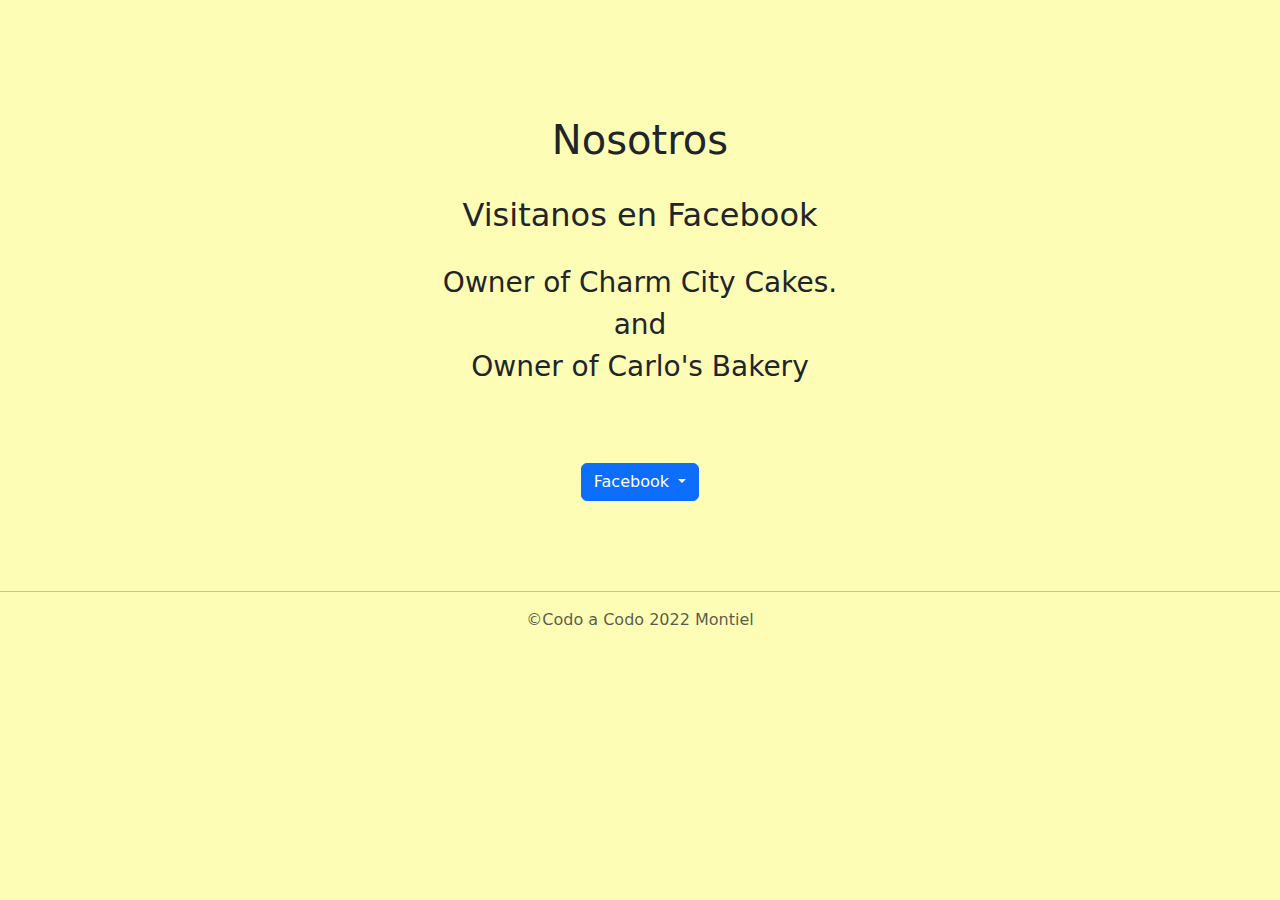
<file: web/nosotros.html>
<!DOCTYPE html>
<html lang="en">
<head>
    <title>Proyecto CaC 2022 Java Montiel</title>
    <link rel="icon" href="./Images/CodoACodo.png">
    <meta charset="UTF-8">
    <meta http-equiv="X-UA-Compatible" content="IE=edge">
    <meta name="viewport" content="width=device-width, initial-scale=1.0">
    <link href="https://cdn.jsdelivr.net/npm/bootstrap@5.1.3/dist/css/bootstrap.min.css" rel="stylesheet">
    <script src="https://cdn.jsdelivr.net/npm/bootstrap@5.1.3/dist/js/bootstrap.bundle.min.js"></script>
    <link href="./Css/nosotros.css" rel="stylesheet" type="text/css" />
</head>
<body>
    <div class="container mt-3">
        <h1>Nosotros</h1>
        <br>
        <h2>Visitanos en Facebook</h2>
        <br>
        <h3>Owner of Charm City Cakes.</h3>
        <h3>and</h3>
        <h3>Owner of Carlo's Bakery</h3>
        <br>
        <br>
        <br>
        <div class="dropdown">
          <button type="button" class="btn btn-primary dropdown-toggle" data-bs-toggle="dropdown">
            Facebook
          </button>
          <ul class="dropdown-menu">
            <li><a class="dropdown-item" href="https://www.facebook.com/duffgoldman">Duff Goldman</a></li>
            <li><a class="dropdown-item" href="https://www.facebook.com/BuddyValastro/">Buddy Valastro</a></li>
          </ul>
        </div>
      </div>
      <br>
      <hr id="division">
      <footer class="text-muted text-center text-small">
        <p class="mb-1">&copy;Codo a Codo 2022 Montiel</p>
      </footer>  
</body>
</html>
</file>
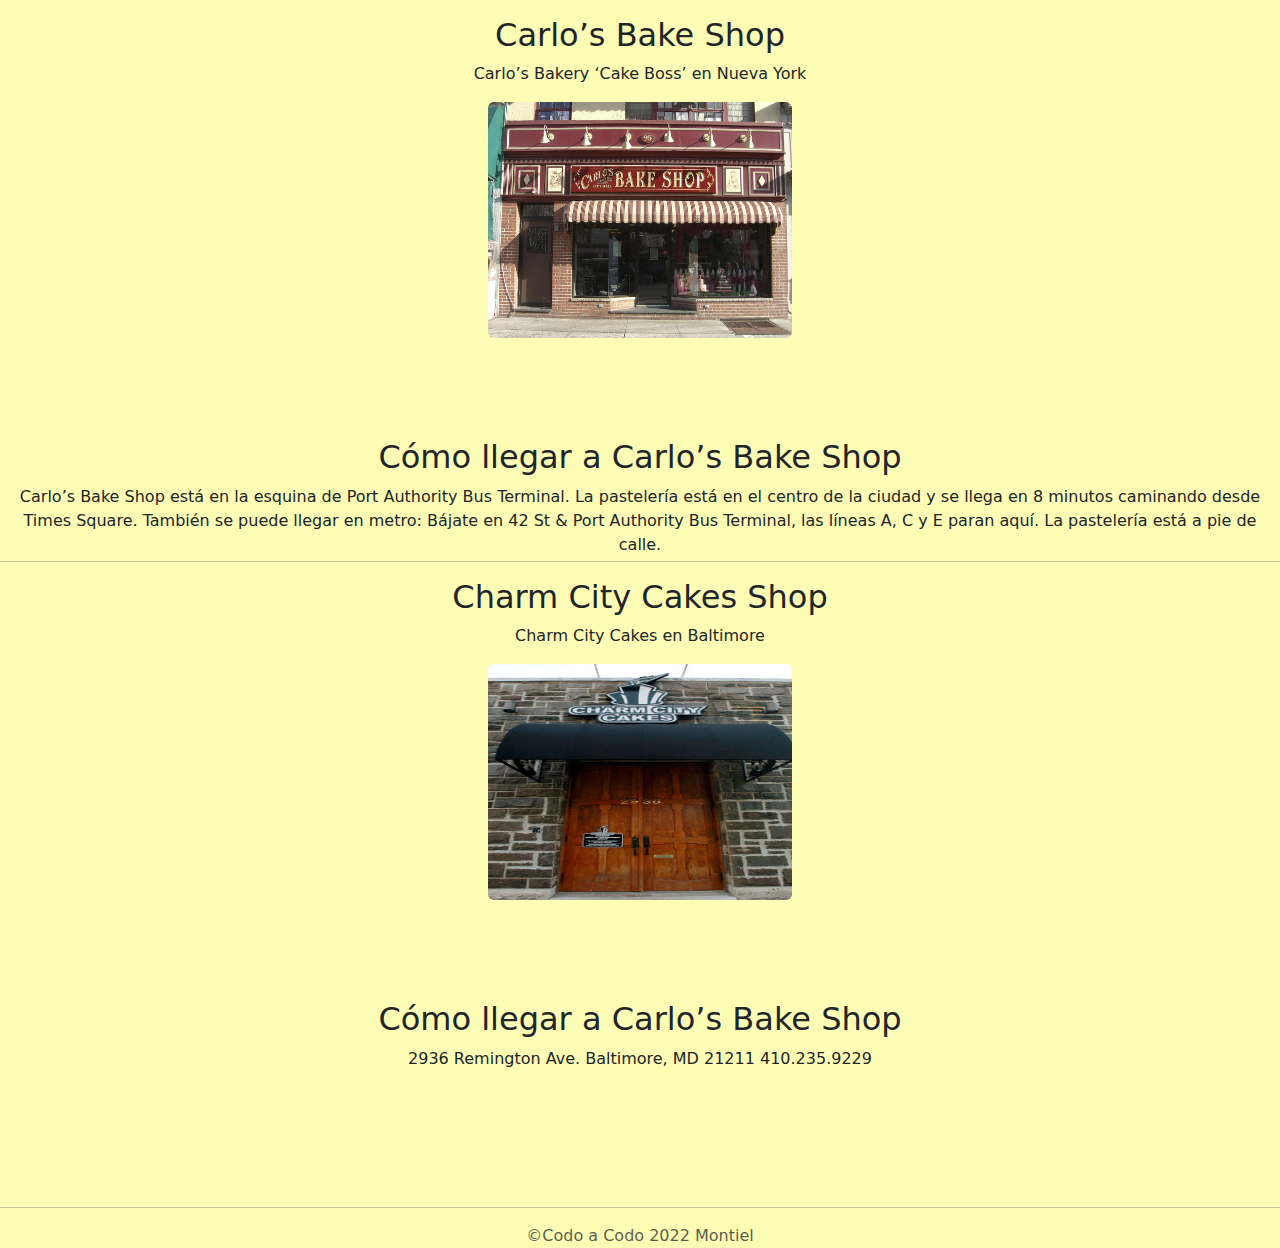
<file: web/venta.html>
<!DOCTYPE html>
<html lang="en">
<head>
  <title>Proyecto CaC 2022 Java Montiel</title>
  <link rel="icon" href="./Images/CodoACodo.png">
  <meta charset="utf-8">
  <meta name="viewport" content="width=device-width, initial-scale=1">
  <link href="https://cdn.jsdelivr.net/npm/bootstrap@5.1.3/dist/css/bootstrap.min.css" rel="stylesheet">
  <script src="https://cdn.jsdelivr.net/npm/bootstrap@5.1.3/dist/js/bootstrap.bundle.min.js"></script>
  <link href="./Css/venta.css" rel="stylesheet" type="text/css" />
</head>
<body>
<div id="shop" class="container mt-3">
  <h2>Carlo’s Bake Shop</h2>
  <p>Carlo’s Bakery ‘Cake Boss’ en Nueva York</p>            
  <img src="./Images/Carlo'sBakeShop.jpg" class="rounded" alt="Cinque Terre" width="304" height="236"> 
</div>
<div id="llegar">
    <h2>Cómo llegar a Carlo’s Bake Shop</h2>
    <p>Carlo’s Bake Shop está en la esquina de Port Authority Bus Terminal. La pastelería está en el centro de la ciudad y se llega en 8 minutos caminando desde Times Square. 
    También se puede llegar en metro: Bájate en 42 St & Port Authority Bus Terminal, las líneas A, C y E paran aquí. La pastelería está a pie de calle.</p>
</div>
<br>
<br>
<br>
<hr>
<div id="shop" class="container mt-3">
  <h2>Charm City Cakes Shop</h2>
  <p>Charm City Cakes en Baltimore</p>            
  <img src="./Images/Charm City Cakes Baltimore.jpg" class="rounded" alt="Cinque Terre" width="304" height="236"> 
</div>
<div id="llegar">
    <h2>Cómo llegar a Carlo’s Bake Shop</h2>
    <p>2936 Remington Ave.
      Baltimore, MD 21211
      410.235.9229</p>
</div>
<br>
      <hr id="division">
      <footer class="text-muted text-center text-small">
        <p class="mb-1">&copy;Codo a Codo 2022 Montiel</p>
      </footer> 
</body>
</html>
</file>
<file: web/Css/index.css>
@import url('https://fonts.googleapis.com/css2?family=Poppins:wght@100;400&display=swap');

* {
    margin: 0px;
    padding: 0px;
}

#body {
    background: rgb(253, 253, 181);
}

body {
    background: rgb(253, 253, 181);
    font-family: 'poppins', sans-serif, 'Times New Roman', Times, serif;
}

p {
    margin-top: 15px;
}

hr {
    background-color: rgb(253, 253, 144);
    height: 15px;
    margin-bottom: -1px;
    margin-top: 0;
}

#header {
    margin: 0px 0px;
    width: 500px;
    position: fixed;
    z-index: 2;
    text-align: right;
}

ul {
    list-style: none;
}

.nav li a {
    background-color: rgb(11, 10, 12);
    color: white;
    text-decoration: none;
    padding: 10px 15px;
    display: block;
}

.nav li a:hover {
    background-color: rgb(58, 58, 36);
}

.nav > li {
    float: left;
    text-align: center;
}

.nav li ul {
    display: none;
    position: absolute;
    min-width: 140px;
}

.nav li:hover > ul {
    display: block;
}

.nav li ul li {
    position: relative;
}

.nav li ul li ul {
    right: -140px;
    top: 0px;
}

.imagen {
    z-index: 1;
    position: relative;
    margin: 0px;
}

.texto {
    z-index: 1;
    position: relative;
    margin: 20px 30px 0px 30px;
    text-align: justify;
}

footer {
    text-align: center;
}
</file>
<file: web/Css/buddy.css>
body {
    background-color: rgb(253, 253, 181);
}

#uno {
    background-color: rgb(252, 252, 144);
}

#dos {
    background-color: rgb(253, 253, 165);
}

#tres {
    background-color: rgb(252, 252, 144);
}

p {
    display: flex;
    font-style: italic;
    align-items: center;
    justify-content: center;
}
</file>
<file: web/Css/consultarpedidos.css>
body {
    background-color: rgb(253, 253, 181);
}
</file>
<file: web/Css/contact.css>
body {
    background-color: rgb(253, 253, 181);
}

footer {
    display: inline;
    text-align: center;
    justify-content: center;
    justify-items: center;
}

#division {
    position: relative;
    width: 100%;
}
</file>
<file: web/Css/historia.css>
body {
    background: rgb(253, 253, 181);
}

.video {
    position: relative;
    top: 100px;
    left: 0;
    right: 0;
    bottom: 0;
    text-align: center;
    margin: auto;
}
</file>
<file: web/Css/login.css>
body {
    background: rgb(253, 253, 181);
}

#logo {
  position: relative;
  width: 200px;
  height: 200px;
}

#imagen {
    position: absolute;
    width: 100px;
    top: 0;
    left: 0;
    right: 0;
    bottom: 0;
    margin: auto;
}

#texto {
    position: absolute;
    width: 300px;
    top: 150px;
    left: 0;
    right: 0;
    bottom: 0;
    margin: auto;
}

#mail {
    position: absolute;
    width: 400px;
    top: 250px;
    left: 0;
    right: 0;
    bottom: 0;
    margin: auto;
}

#password {
    position: absolute;
    width: 400px;
    top: 305px;
    left: 0;
    right: 0;
    bottom: 0;
    margin: auto;
}

#button {
    position: absolute;
    width: 150px;
    height: 40px;
    top: 200px;
    left: 0;
    right: 0;
    bottom: 0;
    margin: auto;
}

#password label {
    position: relative;
    width: 80px;
    top: 30px;
    left: -100px;
    right: 0;
    bottom: 0;
    margin: auto;
}

#mail label {
    position: relative;
    width: 200px;
    top: 30px;
    left: -130px;
    right: 0;
    bottom: 0;
    margin: auto;
}

footer {
    position: relative;
    top: 360px;
}

hr {
    position: relative;
    top: 360px;
}
</file>
<file: web/Css/mision.css>
body {
    background: rgb(253, 253, 181);
}

 h3 {
    position: relative;
    top: 0;
    left: 0;
    right: 0;
    bottom: 0;
    text-align: center;
    margin: auto;
}

img {
    display: block;
    position: relative;
    height: 400px;
}
</file>
<file: web/Css/nosotros.css>
body {
    background: rgb(253, 253, 181);
}

.container {
    position: relative;
    top: 100px;
    left: 0;
    right: 0;
    bottom: 0;
    text-align: center;
    margin: auto;
}

footer {
    position: relative;
    top: 150px;
}

#division {
    position: relative;
    top: 150px;
}
</file>
<file: web/Css/venta.css>
body {
    background-color: rgb(253, 253, 181);
}

#shop {
    position: relative;
    top: 0;
    left: 0;
    right: 0;
    bottom: 0;
    text-align: center;
    margin: auto;
}

#llegar {
    position: relative;
    top: 100px;
    left: 0;
    right: 0;
    bottom: 0;
    text-align: center;
    margin: auto;
}

footer {
    position: relative;
    top: 180px;
}

#division {
    position: relative;
    top: 180px;
}
</file>
